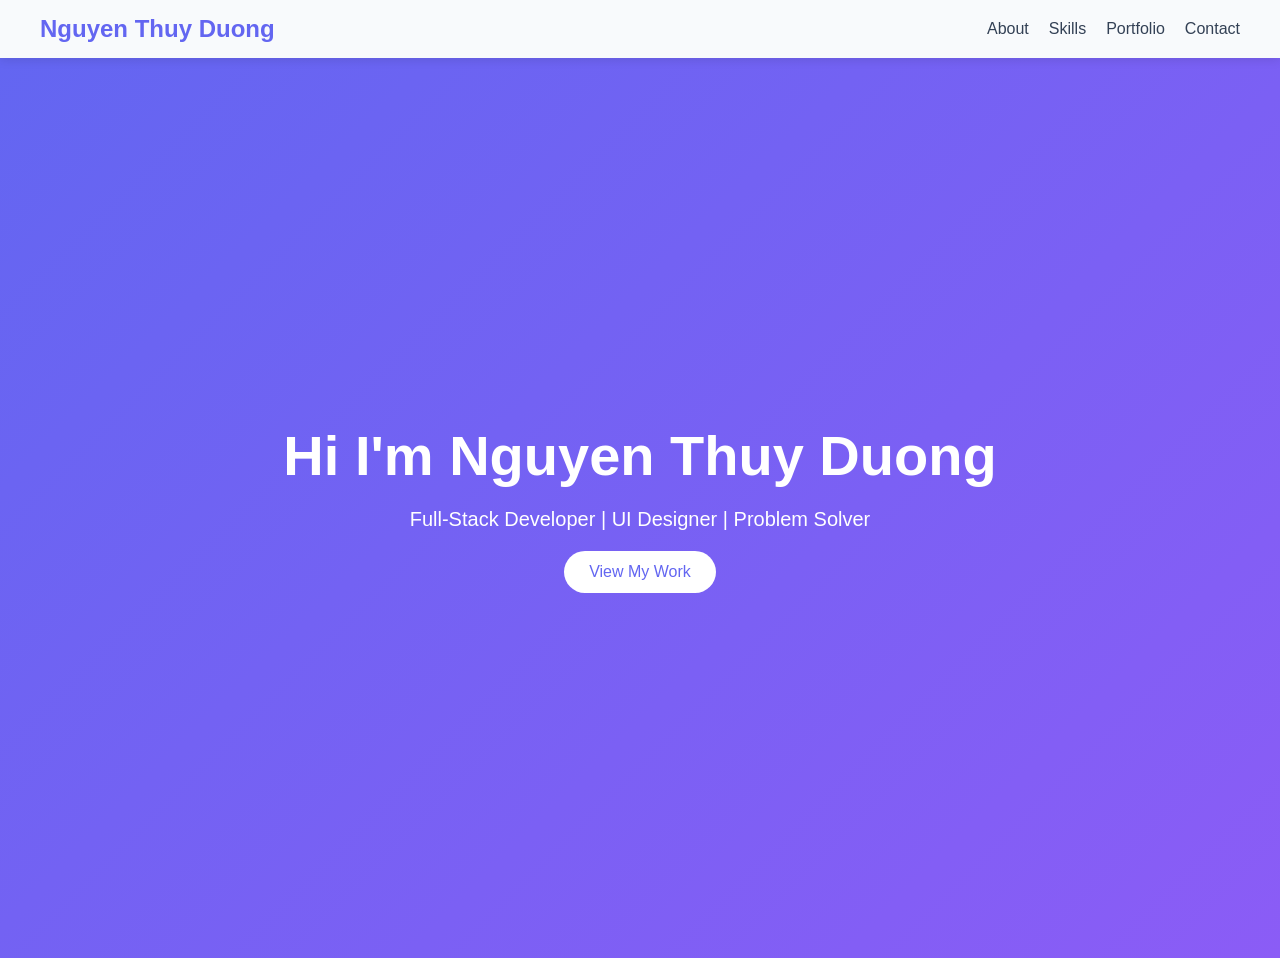
<file: exercises/01_hero_section/index.html>
<!DOCTYPE html>
<html lang="en">
<head>
    <meta charset="UTF-8">
    <meta name="viewport" content="width=device-width, initial-scale=1.0">
    <title>My Portfolio</title>
    <link rel="stylesheet" href="css/style.css">
</head>
<body>
    <header class="header">
        <div class="logo">Nguyen Thuy Duong</div>
        <input type="checkbox" id="menu-toggle" class="menu-toggle">
        <label for="menu-toggle" class="hamburger">&#9776;</label>
        <nav class="nav-links">
            <a href="#about">About</a>
            <a href="#skills">Skills</a>
            <a href="#portfolio">Portfolio</a>
            <a href="#contact">Contact</a>
        </nav>
    </header>
    <main>
        <section class="hero" id="home">
            <h1>Hi I'm Nguyen Thuy Duong</h1>
            <p>Full-Stack Developer | UI Designer | Problem Solver</p>
            <a href="#portfolio" class="cta-button">View My Work</a>
        </section>
    </main>
</body>
</html>
</file>
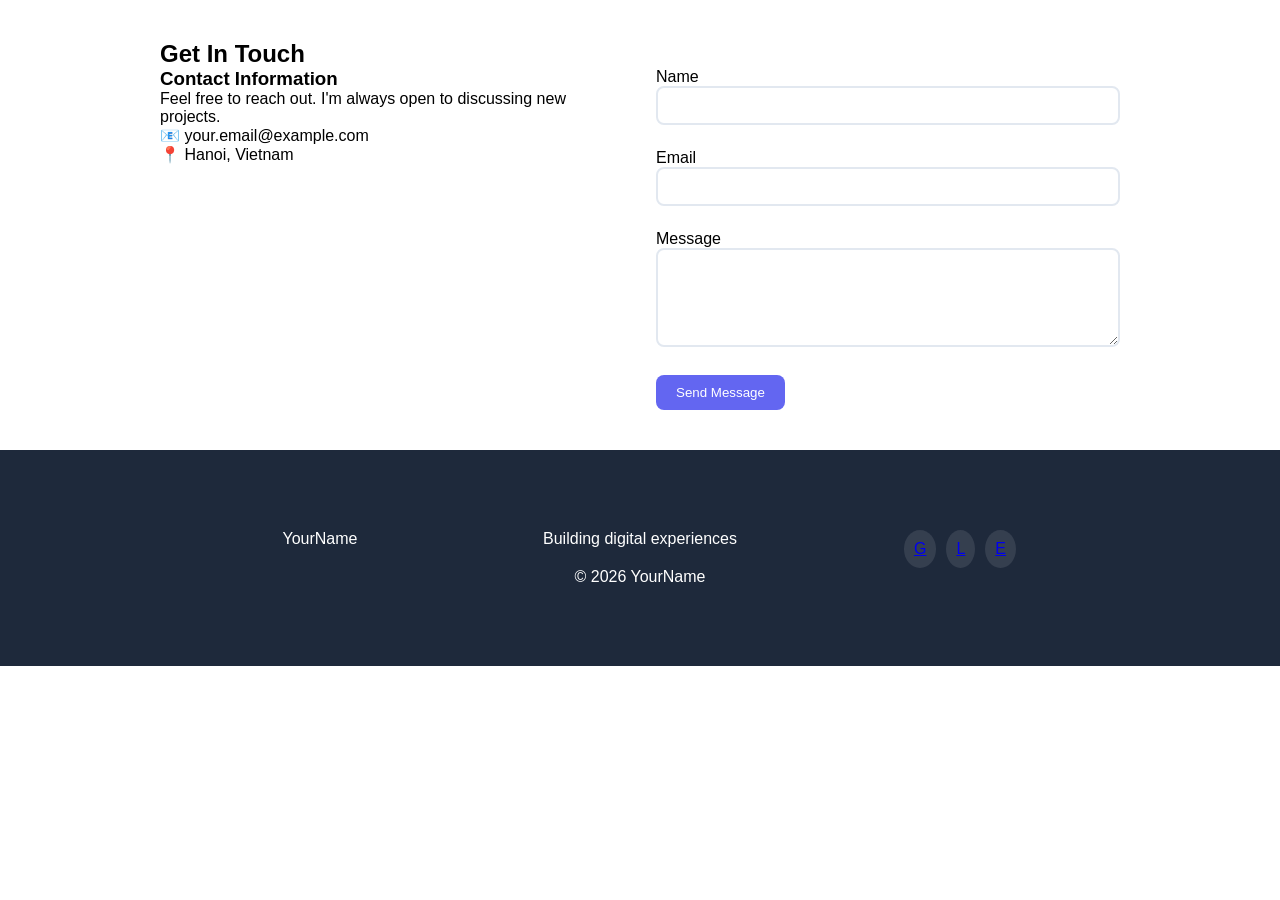
<file: exercises/04_contact_footer/index.html>
<!DOCTYPE html>
<html lang="en">
<head>
    <meta charset="UTF-8">
    <meta name="viewport" content="width=device-width, initial-scale=1.0">
    <title>Contact + Footer</title>
    <link rel="stylesheet" href="css/style.css">
</head>
<body>

<!-- CONTACT -->
<section id="contact" class="contact-section">
    <div class="container">
        <h2>Get In Touch</h2>

        <div class="contact-wrapper">

            <div class="contact-info">
                <h3>Contact Information</h3>
                <p>Feel free to reach out. I'm always open to discussing new projects.</p>

                <div class="info-item">
                    <span>📧</span>
                    <span>your.email@example.com</span>
                </div>

                <div class="info-item">
                    <span>📍</span>
                    <span>Hanoi, Vietnam</span>
                </div>
            </div>

            <form class="contact-form">

                <div class="form-group">
                    <label>Name</label>
                    <input type="text" required>
                </div>

                <div class="form-group">
                    <label>Email</label>
                    <input type="email" required>
                </div>

                <div class="form-group">
                    <label>Message</label>
                    <textarea rows="5" required></textarea>
                </div>

                <button type="submit" class="submit-btn">Send Message</button>

            </form>

        </div>
    </div>
</section>

<!-- FOOTER -->
<footer class="footer">
    <div class="container">

        <div class="footer-content">
            <div class="footer-logo">YourName</div>
            <p>Building digital experiences</p>

            <div class="social-links">
                <a href="#" class="social-link">G</a>
                <a href="#" class="social-link">L</a>
                <a href="#" class="social-link">E</a>
            </div>
        </div>

        <div class="footer-bottom">
            <p>© 2026 YourName</p>
        </div>

    </div>
</footer>

</body>
</html>
</file>
<file: exercises/01_hero_section/css/style.css>
/* RESET */
* {
    margin: 0;
    padding: 0;
    box-sizing: border-box;
}

/* VARIABLES */
:root {
    --color-primary: #6366f1;
    --color-secondary: #8b5cf6;
    --color-dark: #1e293b;
    --color-light: #f8fafc;
    --color-text: #334155;
    --font-main: 'Segoe UI', sans-serif;
}

body {
    font-family: var(--font-main);
}

/* header section */
.header {
    position: sticky;
    top: 0;
    z-index: 1000;

    display: flex;
    justify-content: space-between;
    align-items: center;

    padding: 15px 40px;
    background: var(--color-light);
    box-shadow: 0 2px 10px rgba(0,0,0,0.1);
}

/* LOGO */
.logo {
    font-size: 1.5rem;
    font-weight: bold;
    color: var(--color-primary);
}

/* NAV */
.nav-links {
    display: flex;
    gap: 20px;
}

.nav-links a {
    text-decoration: none;
    color: var(--color-text);
    position: relative;
}

/* HOVER */
.nav-links a::after {
    content: "";
    position: absolute;
    width: 0;
    height: 2px;
    background: var(--color-primary);
    left: 0;
    bottom: -5px;
    transition: 0.3s;
}

.nav-links a:hover::after {
    width: 100%;
}

/* hero section */
.hero {
    min-height: 100vh;

    display: flex;
    flex-direction: column;
    justify-content: center;
    align-items: center;

    text-align: center;

    background: linear-gradient(135deg, #6366f1, #8b5cf6);
    color: white;
}

/* TEXT */
.hero h1 {
    font-size: 3.5rem;
}

.hero p {
    margin: 20px 0;
    font-size: 1.25rem;
}

/* BUTTON */
.cta-button {
    padding: 12px 25px;
    background: white;
    color: var(--color-primary);
    text-decoration: none;
    border-radius: 30px;
    transition: 0.3s;
}

.cta-button:hover {
    transform: scale(1.1);
    box-shadow: 0 10px 20px rgba(0,0,0,0.2);
}

/* MOBILE */
.menu-toggle {
    display: none;
}

.hamburger {
    display: none;
    font-size: 24px;
    cursor: pointer;
}

/* RESPONSIVE */
@media (max-width: 768px) {
    .nav-links {
        position: absolute;
        top: 60px;
        right: 0;
        background: white;
        flex-direction: column;
        width: 200px;
        display: none;
        padding: 20px;
    }

    .menu-toggle:checked ~ .nav-links {
        display: flex;
    }

    .hamburger {
        display: block;
    }

    .hero h1 {
        font-size: 2.5rem;
    }
}
</file>
<file: exercises/04_contact_footer/css/style.css>
* {
    margin: 0;
    padding: 0;
    box-sizing: border-box;
}

body {
    font-family: Arial;
}

.container {
    max-width: 1000px;
    margin: auto;
    padding: 40px 20px;
}

/* CONTACT */
.contact-wrapper {
    display: grid;
    grid-template-columns: 1fr 1fr;
    gap: 2rem;
}

.form-group {
    margin-bottom: 1.5rem;
}

input, textarea {
    width: 100%;
    padding: 10px;
    border: 2px solid #e2e8f0;
    border-radius: 8px;
}

input:focus, textarea:focus {
    outline: none;
    border-color: #6366f1;
}

.submit-btn {
    background: #6366f1;
    color: white;
    padding: 10px 20px;
    border: none;
    border-radius: 8px;
    cursor: pointer;
}

.submit-btn:hover {
    transform: scale(1.05);
}

/* FOOTER */
.footer {
    background: #1e293b;
    color: white;
    padding: 40px 0;
    text-align: center;
}

.footer-content {
    display: grid;
    grid-template-columns: 1fr 1fr 1fr;
}

.social-links {
    display: flex;
    justify-content: center;
    gap: 10px;
}

.social-link {
    background: rgba(255,255,255,0.1);
    padding: 10px;
    border-radius: 50%;
}

.social-link:hover {
    background: #6366f1;
}

/* MOBILE */
@media (max-width: 768px) {
    .contact-wrapper {
        grid-template-columns: 1fr;
    }

    .footer-content {
        grid-template-columns: 1fr;
    }
}* {
    margin: 0;
    padding: 0;
    box-sizing: border-box;
}

body {
    font-family: Arial;
}

.container {
    max-width: 1000px;
    margin: auto;
    padding: 40px 20px;
}

/* CONTACT */
.contact-wrapper {
    display: grid;
    grid-template-columns: 1fr 1fr;
    gap: 2rem;
}

.form-group {
    margin-bottom: 1.5rem;
}

input, textarea {
    width: 100%;
    padding: 10px;
    border: 2px solid #e2e8f0;
    border-radius: 8px;
}

input:focus, textarea:focus {
    outline: none;
    border-color: #6366f1;
}

.submit-btn {
    background: #6366f1;
    color: white;
    padding: 10px 20px;
    border: none;
    border-radius: 8px;
    cursor: pointer;
}

.submit-btn:hover {
    transform: scale(1.05);
}

/* FOOTER */
.footer {
    background: #1e293b;
    color: white;
    padding: 40px 0;
    text-align: center;
}

.footer-content {
    display: grid;
    grid-template-columns: 1fr 1fr 1fr;
}

.social-links {
    display: flex;
    justify-content: center;
    gap: 10px;
}

.social-link {
    background: rgba(255,255,255,0.1);
    padding: 10px;
    border-radius: 50%;
}

.social-link:hover {
    background: #6366f1;
}

/* MOBILE */
@media (max-width: 768px) {
    .contact-wrapper {
        grid-template-columns: 1fr;
    }

    .footer-content {
        grid-template-columns: 1fr;
    }
}* {
    margin: 0;
    padding: 0;
    box-sizing: border-box;
}

body {
    font-family: Arial;
}

.container {
    max-width: 1000px;
    margin: auto;
    padding: 40px 20px;
}

/* CONTACT */
.contact-wrapper {
    display: grid;
    grid-template-columns: 1fr 1fr;
    gap: 2rem;
}

.form-group {
    margin-bottom: 1.5rem;
}

input, textarea {
    width: 100%;
    padding: 10px;
    border: 2px solid #e2e8f0;
    border-radius: 8px;
}

input:focus, textarea:focus {
    outline: none;
    border-color: #6366f1;
}

.submit-btn {
    background: #6366f1;
    color: white;
    padding: 10px 20px;
    border: none;
    border-radius: 8px;
    cursor: pointer;
}

.submit-btn:hover {
    transform: scale(1.05);
}

/* FOOTER */
.footer {
    background: #1e293b;
    color: white;
    padding: 40px 0;
    text-align: center;
}

.footer-content {
    display: grid;
    grid-template-columns: 1fr 1fr 1fr;
}

.social-links {
    display: flex;
    justify-content: center;
    gap: 10px;
}

.social-link {
    background: rgba(255,255,255,0.1);
    padding: 10px;
    border-radius: 50%;
}

.social-link:hover {
    background: #6366f1;
}

/* MOBILE */
@media (max-width: 768px) {
    .contact-wrapper {
        grid-template-columns: 1fr;
    }

    .footer-content {
        grid-template-columns: 1fr;
    }
}
textarea {
    resize: vertical;
}
</file>
